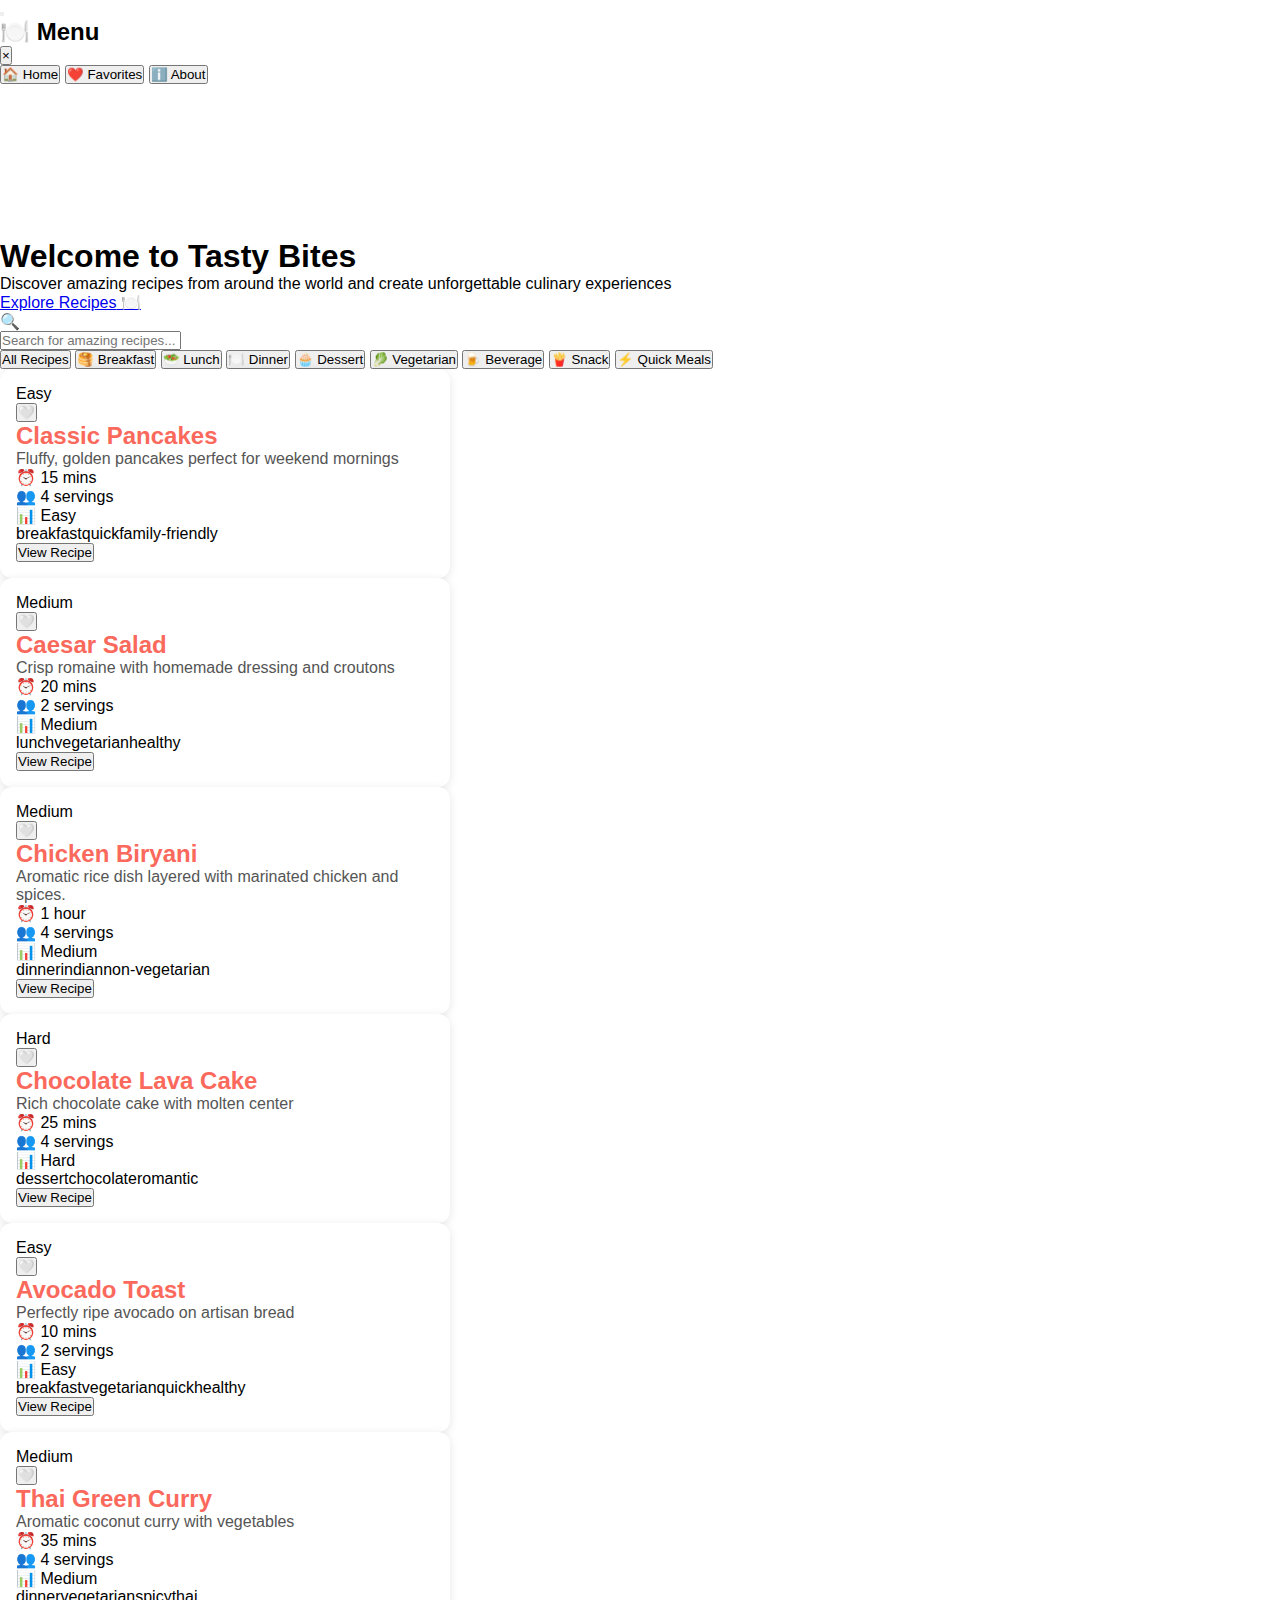
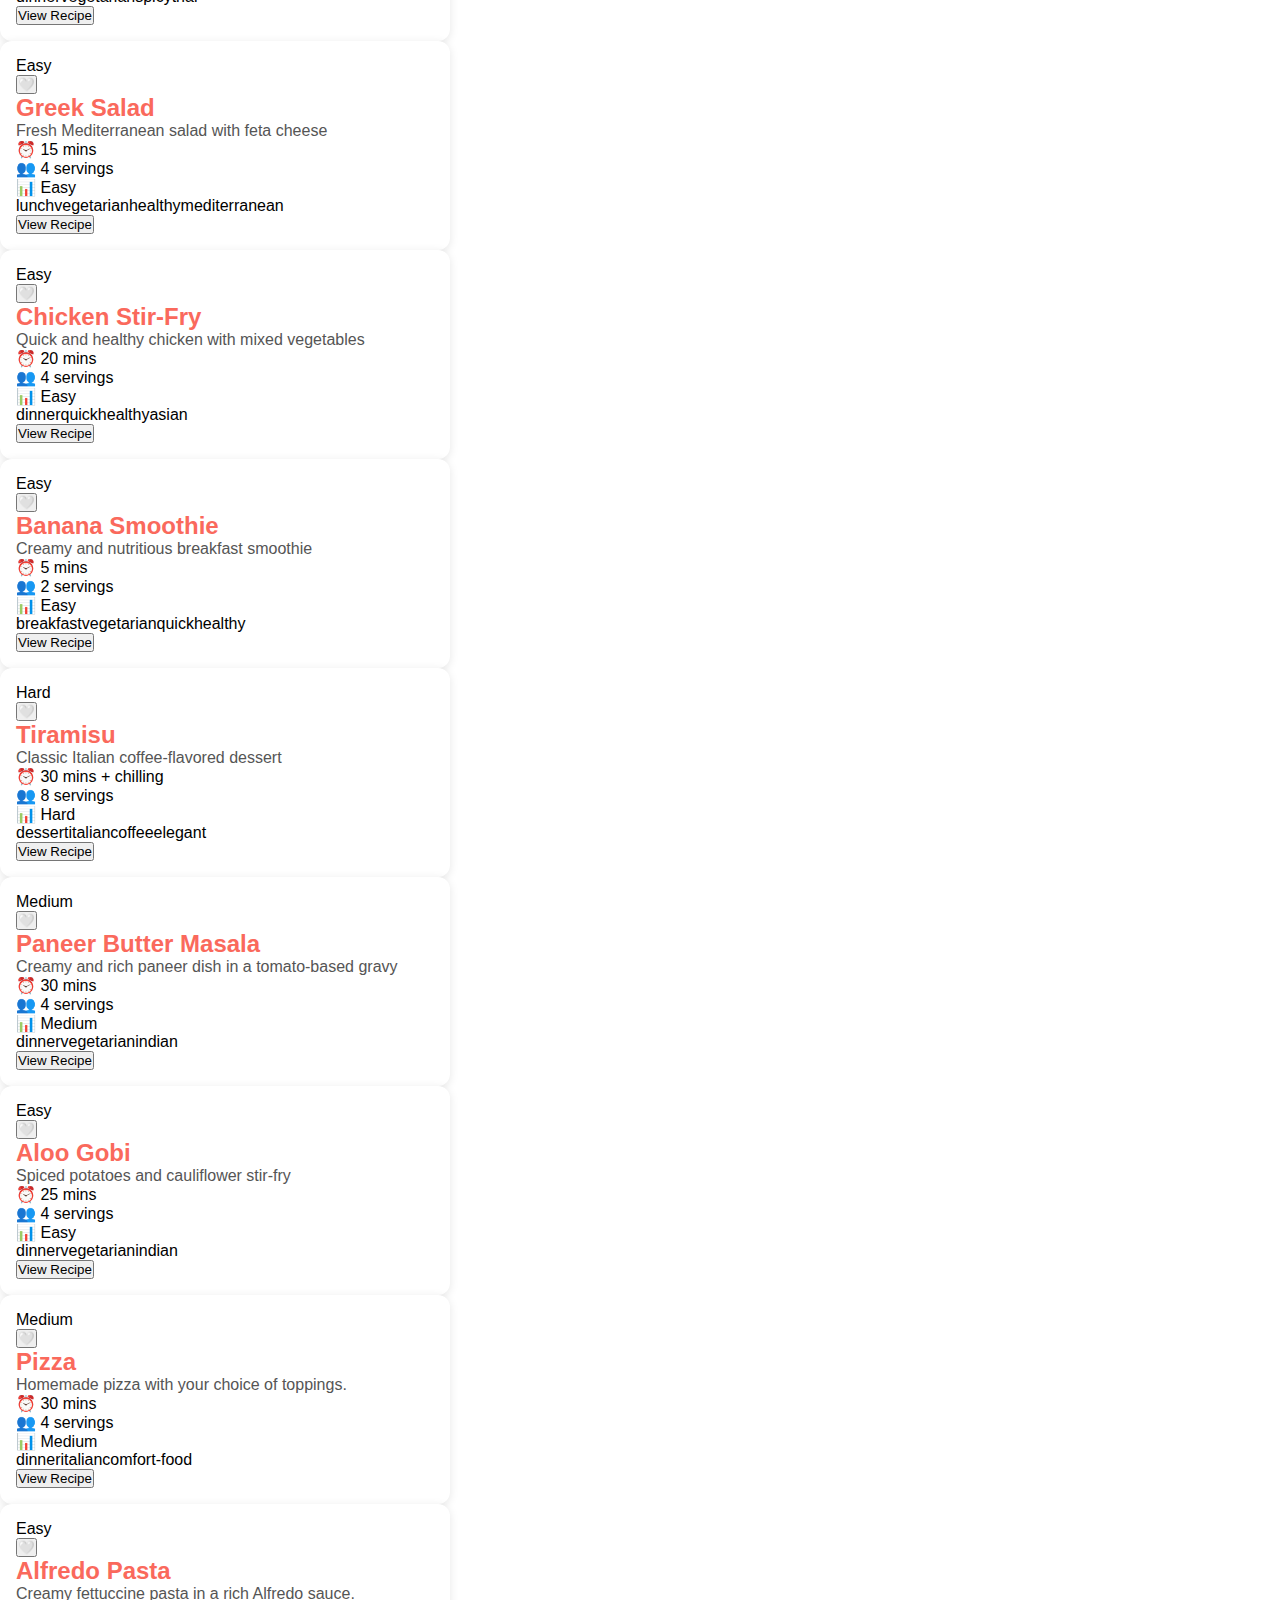
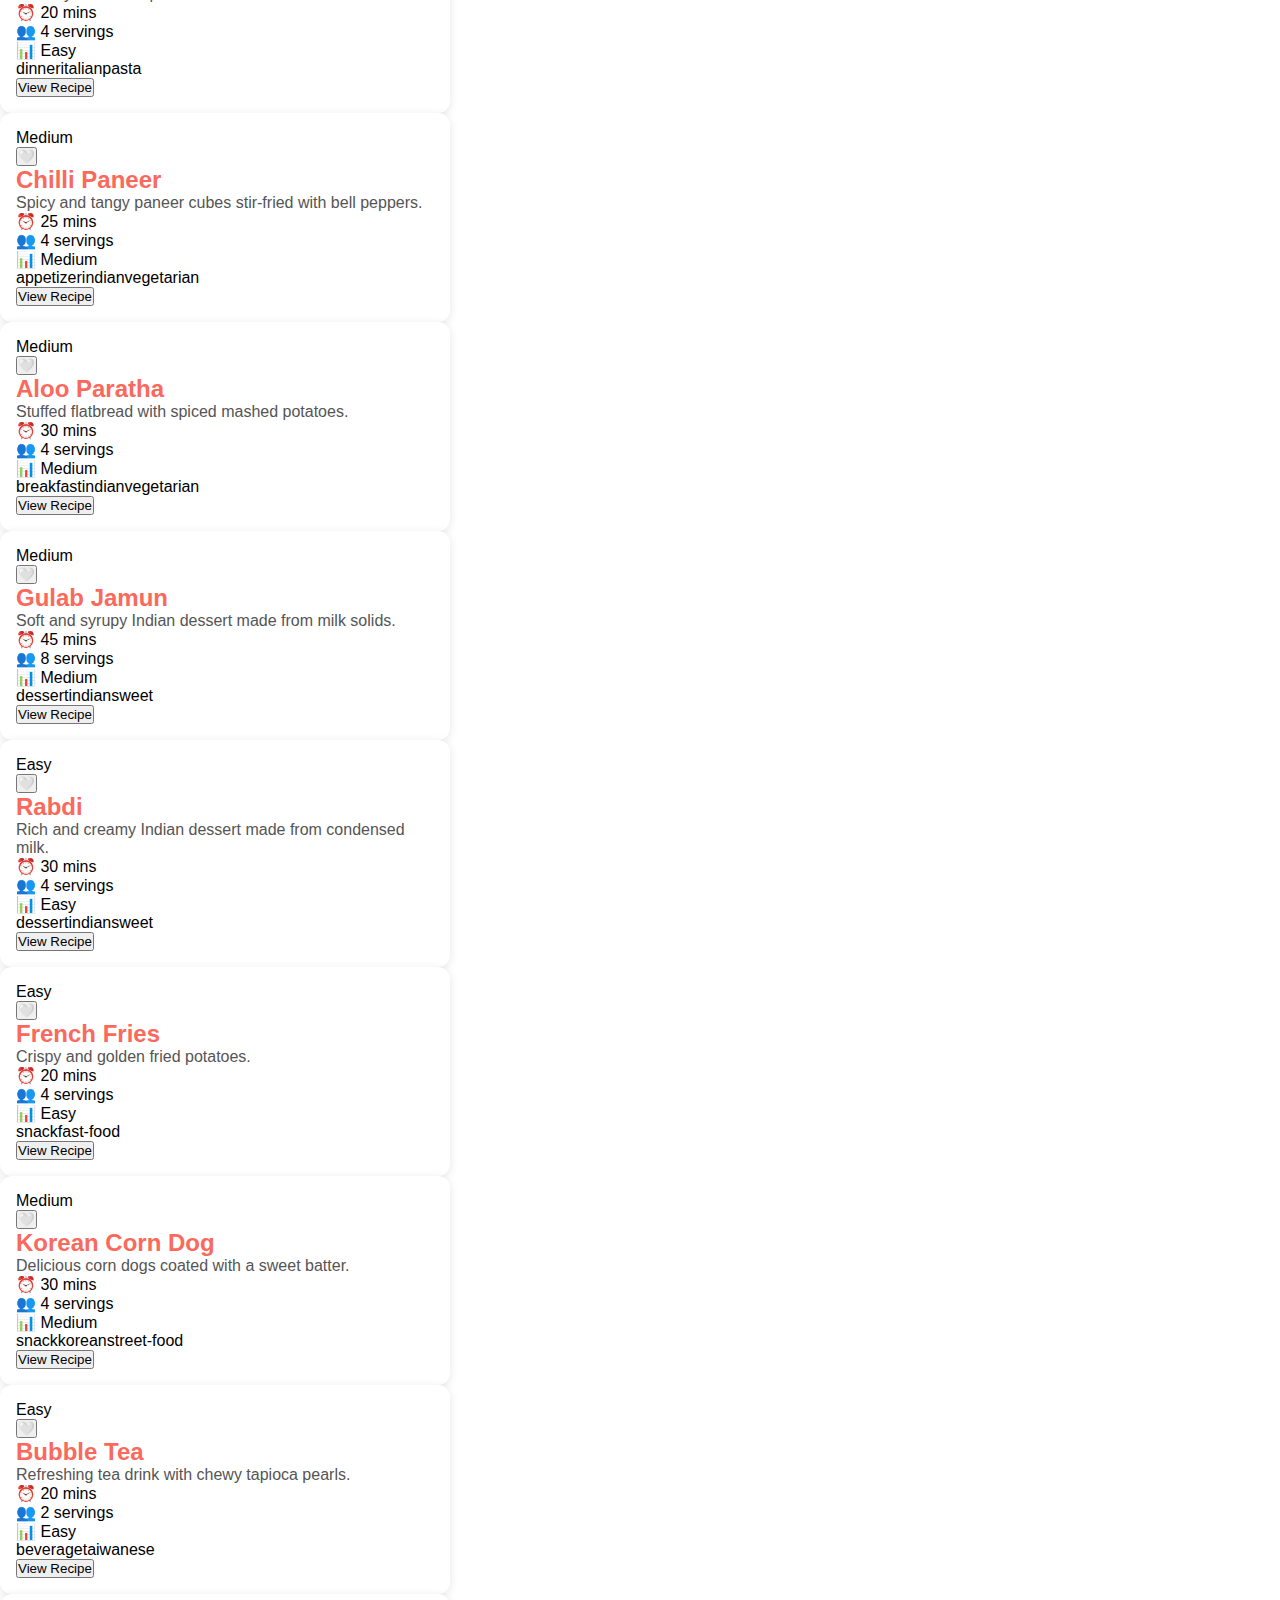
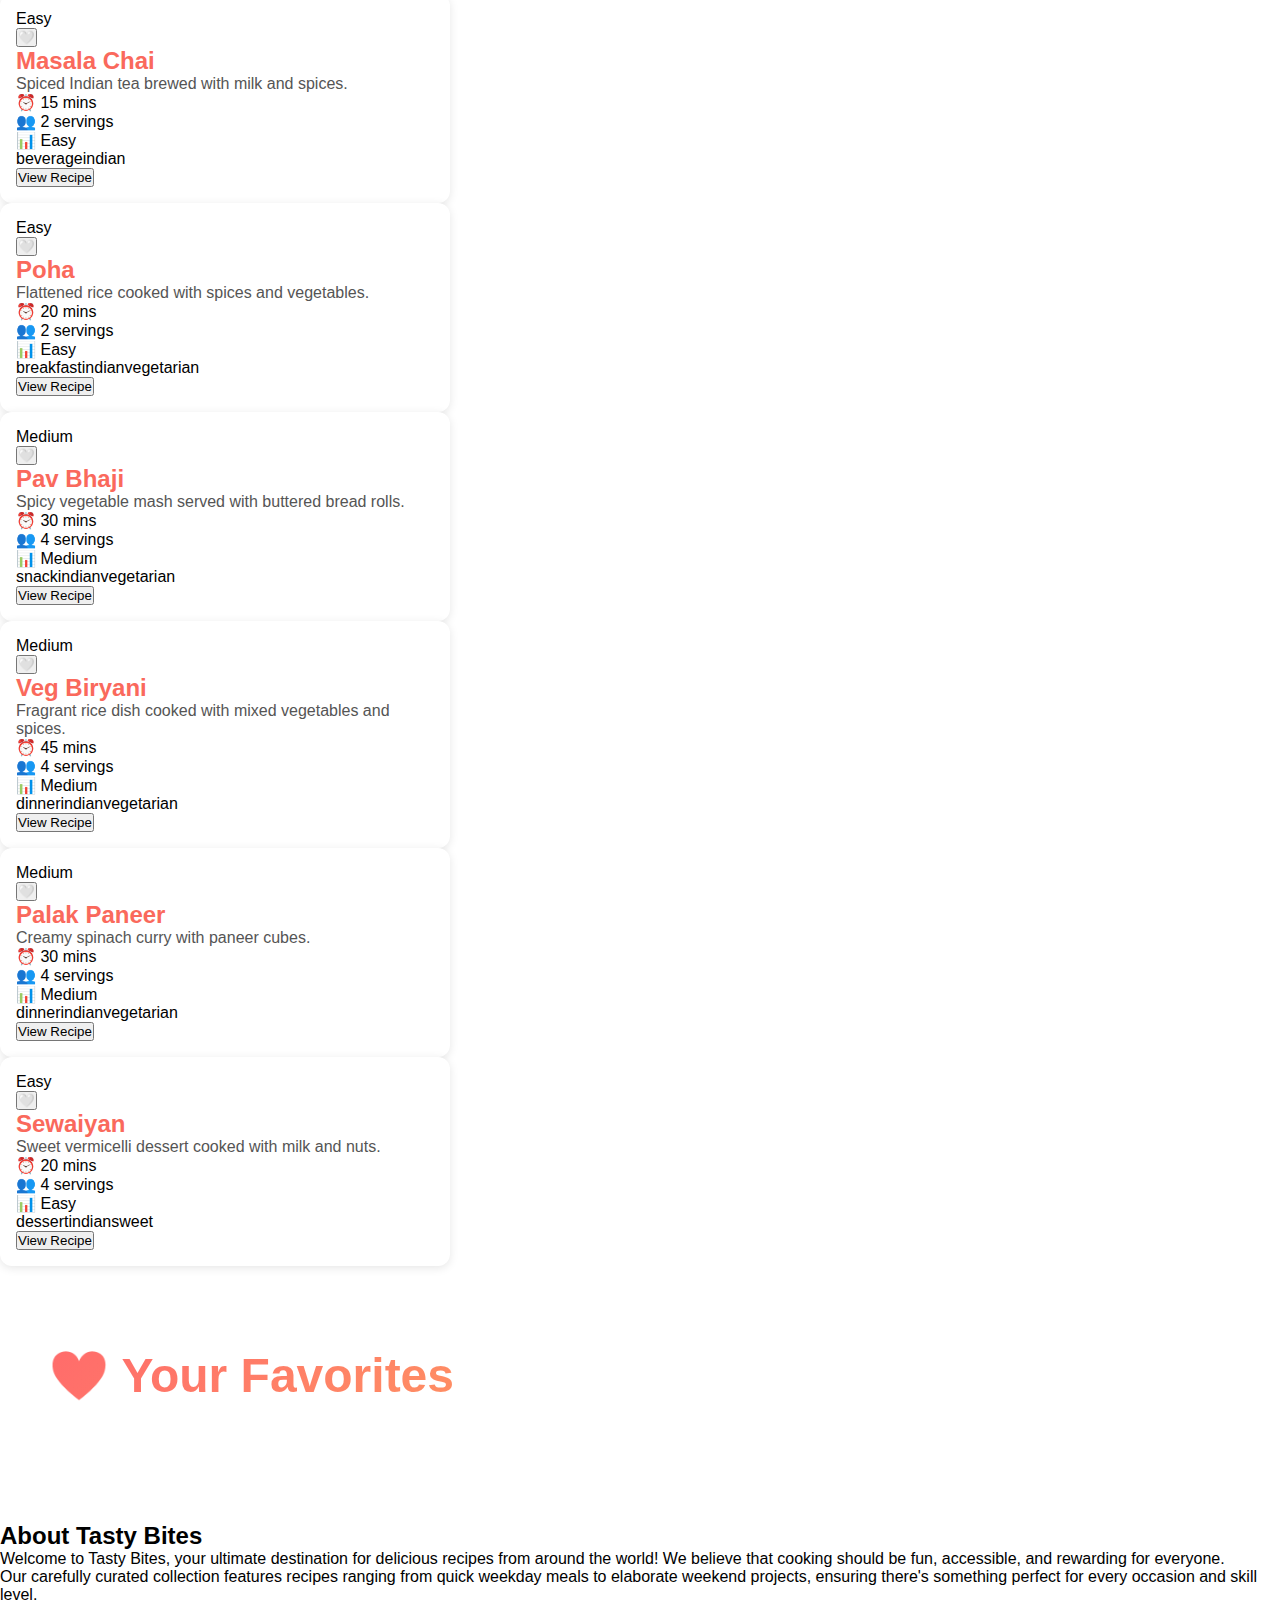
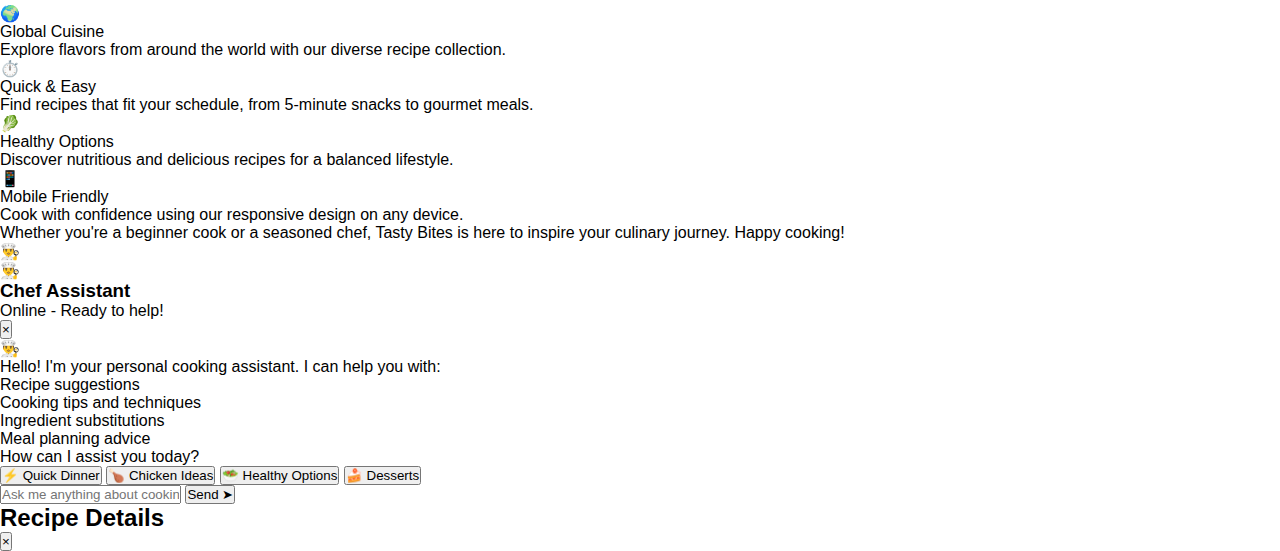
<file: index.html>
<!DOCTYPE html>
<html lang="en">
<head>
    <meta charset="UTF-8">
    <meta name="viewport" content="width=device-width, initial-scale=1.0">
    <title>Tasty Bites - Discover Amazing Recipes</title>
    <link rel="stylesheet" href="style.css" />
</head>
<body>
    <!-- Menu Toggle Button -->
    <button class="menu-toggle" onclick="toggleSidebar()">
        <div class="hamburger" id="hamburger">
            <span></span>
            <span></span>
            <span></span>
        </div>
    </button>

    <!-- Sidebar Overlay -->
    <div class="sidebar-overlay" id="sidebarOverlay" onclick="closeSidebar()"></div>

    <!-- Sidebar -->
    <nav class="sidebar" id="sidebar">
        <div class="sidebar-header">
            <h2 class="sidebar-logo">🍽️ Menu</h2>
            <button class="sidebar-close" onclick="closeSidebar()">&times;</button>
        </div>
        <div class="sidebar-menu">
            <button class="menu-item active" onclick="showSection('home')">
                <span class="menu-icon">🏠</span>
                <span>Home</span>
            </button>
            <button class="menu-item" onclick="showSection('favorites')">
                <span class="menu-icon">❤️</span>
                <span>Favorites</span>
            </button>
            <button class="menu-item" onclick="showSection('about')">
                <span class="menu-icon">ℹ️</span>
                <span>About</span>
            </button>
        </div>
    </nav>

    <!-- Home Section -->
    <div id="home" class="content-section active">
        <!-- Hero Section -->
        <section class="hero-section">
            <video class="hero-video" autoplay muted loop>
                <source src="https://cdn.pixabay.com/video/2020/09/21/48942-461292843_large.mp4" type="video/mp4">
            </video>
            <div class="hero-overlay"></div>
            <div class="hero-content">
                <h1 class="hero-title">Welcome to Tasty Bites</h1>
                <p class="hero-subtitle">Discover amazing recipes from around the world and create unforgettable culinary experiences</p>
                <a href="#recipes" class="hero-cta" onclick="scrollToRecipes()">
                    <span>Explore Recipes</span>
                    <span>🍽️</span>
                </a>
            </div>
            <!-- <div class="scroll-indicator">
                <div>Scroll to discover</div>
                <div style="font-size: 1.5rem; margin-top: 0.5rem;">↓</div>
            </div> -->
        </section>

        <!-- Recipes Section -->
        <div class="container" id="recipes">
            <div class="search-section">
                <div class="search-container">
                    <div class="search-icon">🔍</div>
                    <input type="text" class="search-input" placeholder="Search for amazing recipes..." id="searchInput">
                </div>
            </div>

            <div class="category-filters">
                <button class="category-btn active" data-category="all">All Recipes</button>
                <button class="category-btn" data-category="breakfast">🥞 Breakfast</button>
                <button class="category-btn" data-category="lunch">🥗 Lunch</button>
                <button class="category-btn" data-category="dinner">🍽️ Dinner</button>
                <button class="category-btn" data-category="dessert">🧁 Dessert</button>
                <button class="category-btn" data-category="vegetarian">🥬 Vegetarian</button>
                <button class="category-btn" data-category="beverage">🍺 Beverage</button>
                <button class="category-btn" data-category="snack">🍟 Snack</button>
                <button class="category-btn" data-category="quick">⚡ Quick Meals</button>
            </div>

            <div class="recipes-grid" id="recipesGrid">
                <!-- Recipe cards will be dynamically generated here -->
            </div>

            <div class="no-results" id="noResults" style="display: none;">
                <h3>No recipes found</h3>
                <p>Try adjusting your search or filters</p>
            </div>
        </div>
    </div>

    <!-- Favorites Section -->
    <div id="favorites" class="content-section">
        <div class="container">
            <div style="background: rgba(255, 255, 255, 0.05); backdrop-filter: blur(20px); border-radius: 24px; padding: 3rem; margin: 2rem 0; border: 1px solid rgba(255, 255, 255, 0.1);">
                <h1 style="font-size: 3rem; font-weight: 800; background: linear-gradient(135deg, #ff6b6b, #feca57); -webkit-background-clip: text; -webkit-text-fill-color: transparent; margin-bottom: 1rem;">❤️ Your Favorites</h1>
                <p style="color: rgba(255, 255, 255, 0.7); font-size: 1.1rem;">Your personally curated collection of amazing recipes</p>
            </div>
            <div class="recipes-grid" id="favoritesGrid">
                <!-- Favorite recipes will be shown here -->
            </div>
            <div class="no-results" id="noFavorites" style="display: none;">
                <h3>No favorites yet</h3>
                <p>Start adding recipes to your favorites by clicking the heart icon!</p>
            </div>
        </div>
    </div>

    <!-- About Section -->
    <div id="about" class="content-section">
        <div class="container">
            <div class="about-content">
                <h2>About Tasty Bites</h2>
                <p>Welcome to Tasty Bites, your ultimate destination for delicious recipes from around the world! We believe that cooking should be fun, accessible, and rewarding for everyone.</p>
                
                <p>Our carefully curated collection features recipes ranging from quick weekday meals to elaborate weekend projects, ensuring there's something perfect for every occasion and skill level.</p>

                <div class="feature-grid">
                    <div class="feature-card">
                        <div class="feature-icon">🌍</div>
                        <div class="feature-title">Global Cuisine</div>
                        <p>Explore flavors from around the world with our diverse recipe collection.</p>
                    </div>
                    <div class="feature-card">
                        <div class="feature-icon">⏱️</div>
                        <div class="feature-title">Quick & Easy</div>
                        <p>Find recipes that fit your schedule, from 5-minute snacks to gourmet meals.</p>
                    </div>
                    <div class="feature-card">
                        <div class="feature-icon">🥬</div>
                        <div class="feature-title">Healthy Options</div>
                        <p>Discover nutritious and delicious recipes for a balanced lifestyle.</p>
                    </div>
                    <div class="feature-card">
                        <div class="feature-icon">📱</div>
                        <div class="feature-title">Mobile Friendly</div>
                        <p>Cook with confidence using our responsive design on any device.</p>
                    </div>
                </div>

                <p>Whether you're a beginner cook or a seasoned chef, Tasty Bites is here to inspire your culinary journey. Happy cooking!</p>
            </div>
        </div>
    </div>

    <div class="floating-chef" onclick="toggleChefChat()">👨‍🍳</div>

    <!-- Chef Assistant Chat Panel -->
    <div class="chef-chat-panel" id="chefChatPanel">
        <div class="chat-header">
            <div class="chef-avatar">👨‍🍳</div>
            <div class="chef-info">
                <h3>Chef Assistant</h3>
                <p class="chef-status">Online - Ready to help!</p>
            </div>
            <button class="chat-close-btn" onclick="toggleChefChat()">&times;</button>
        </div>
        
        <div class="chat-messages" id="chatMessages">
            <div class="message chef-message">
                <div class="message-avatar">👨‍🍳</div>
                <div class="message-content">
                    <p>Hello! I'm your personal cooking assistant. I can help you with:</p>
                    <ul>
                        <li>Recipe suggestions</li>
                        <li>Cooking tips and techniques</li>
                        <li>Ingredient substitutions</li>
                        <li>Meal planning advice</li>
                    </ul>
                    <p>How can I assist you today?</p>
                </div>
            </div>
        </div>
        
        <div class="quick-actions">
            <button class="quick-action-btn" onclick="sendQuickMessage('I need a quick dinner recipe')">
                ⚡ Quick Dinner
            </button>
            <button class="quick-action-btn" onclick="sendQuickMessage('What can I make with chicken?')">
                🍗 Chicken Ideas
            </button>
            <button class="quick-action-btn" onclick="sendQuickMessage('Healthy meal suggestions')">
                🥗 Healthy Options
            </button>
            <button class="quick-action-btn" onclick="sendQuickMessage('Dessert recommendations')">
                🍰 Desserts
            </button>
        </div>
        
        <div class="chat-input-area">
            <input type="text" class="chat-input" id="chatInput" placeholder="Ask me anything about cooking..." maxlength="200">
            <button class="send-btn" onclick="sendMessage()">
                <span>Send</span>
                <span class="send-icon">➤</span>
            </button>
        </div>
    </div>

    <!-- Recipe Modal -->
    <div class="modal" id="recipeModal">
        <div class="modal-content">
            <div class="modal-header">
                <h2 id="modalTitle">Recipe Details</h2>
                <button class="close-btn" onclick="closeModal()">&times;</button>
            </div>
            <div class="modal-body" id="modalBody">
                <!-- Recipe details will be populated here -->
            </div>
        </div>
    </div>
    
    <script src="script.js"></script>
</body>
</html>
</file>
<file: style.css>
*{
    margin: 0;
    padding: 0;
    box-sizing: border-box;
}
html,body{
    width: 100%;
    height: 100%;
    font-family: 'Poppins', sans-serif;
}
#main{
    height: 100%;
    width: 100%;
    /* background-color: #f4f4f4; */
}
#nav{
    height: 12vh;
    width: 100%;
    /* background-color: aqua; */
    background-color: #fff3e0;
    display: flex;
    align-items: center;
    justify-content: space-between;
    padding: 2.5vw;
}
#logo{
    font-size: 2.4rem;
    font-family: 'Dancing Script', cursive;
    color: #fa695c;
}
#nav-list{
    display: flex;
    gap: 2.2vw;
}
#nav-list a {
  text-decoration: none;
  color: black;
  font-weight: 500;
}
#nav-list h4{
    font-size: 1.3rem;
    font-weight: 400;
}
#nav-list h4:hover{
    cursor: pointer;
    text-decoration: underline;
}
#header-section{
    height: 68vh;
    width: 100%;
    display: flex;
    align-items: center;
    justify-content: space-between;
    text-align: center;
    padding: 4.5rem 3rem;
    background: linear-gradient(to right, #fff3e0, #ffe0b2);
    color: #333;
}
#header-section h1{
    font-size: 3.5rem;
    margin-bottom: 0.8rem;
    font-family: 'Playfair Display', serif;
}
#header-section p{
    font-size: 1.4rem;
    color: #555;
} 
#recipe-info{
    max-width: 50%;
}
#recipe-img{
    max-width: 45%;
    border-radius: 1.2rem;
    margin: auto;
}
#ingredient-section{
    padding: 3rem;
    background-color: #fff8f1;
}
#ingredient-section h2{
    font-size: 2.5vw;
    margin-bottom: 1rem;
    color: #d35400;
    text-align: center;
}
#ingredient-section ul{
    font-size: 1vw;
    color: #333;
    /* list-style-type: disc; */
    columns: 2;
    column-gap: 2rem;
    list-style-position: inside;
}
#ingredient{
    font-size: 1rem;
    margin-top: 2rem;
    color: #444;
}
#button{
    font-weight: bold;
    cursor: pointer;
}

#more-recipe{
    padding: 2rem;
    background-color: #fff3e0;
    text-align: center;
}
#more-recipe h2{
    font-size: 2.5rem;
    color: #d35400;
    margin-bottom: 1.5rem;
}
.recipe-container{
    display: flex;
    align-items: center;
    /* flex-wrap: wrap; */
    justify-content: center;
    gap: 6rem;
}
.recipe-card{
    width: 450px;
    border-radius: 12px;
    background-color: #fff;
    box-shadow: 0 2px 10px rgba(0,0,0,0.1);
    padding: 1rem;
    /* transition: transform 0.2s; */
}
.recipe-card img{
    width: 100%;
    object-fit: cover;
    border-radius: 10px;
    height: 300px;
}
.recipe-card h3{
    color: #fa695c;
    font-size: 1.5rem;
}
.recipe-card a{
    text-decoration: none;
    color: #fa695c;
}
.recipe-card p{
    color: #555;
    font-size: 1rem;
}
.recipe-card:hover{
    transform: translateY(-8px);
    cursor: pointer;
}
#faq-section{
    padding: 3rem;
    /* text-align: left;   */
    background-color: #fff8f1;
    color: #333;
}
#faq-section h2{
    text-align: center;
    color: #d35400;
    font-size: 2.5rem;
    margin-bottom: 2rem;
}
.faq-list {
    margin-bottom: 1.7rem;
}
.faq-list h4 {
    font-size: 1.4rem;
    margin-bottom: 0.5rem;
    color: #fa695c;
}
.faq-list p {
    font-size: 1.2rem;
    margin-left: 1rem;
    color: #555;
}
#footer{
    background-color: #fff3e0;
    text-align: center;
    padding: 2rem 3rem;
    font-size: 1.2rem;
}
#footer-container{
    display: flex;
    /* align-items: center; */
    /* flex-wrap: wrap; */
    justify-content: space-between;
    padding-bottom: 2rem;

}
#footer-left h2{
    color: #fa695c;
    font-family: 'Dancing Script', cursive;
    font-size: 2rem;
    margin-bottom: 0.5rem;
}

#footer-middle h4, #footer-right h4{
    font-size: 1.4rem;
    margin-bottom: 0.8rem;
}
#footer-middle ul{
    list-style: none;
}
#footer-middle ul li{
    cursor: pointer;
    margin-bottom: 0.5rem;
}
#footer-middle ul li:hover{
    text-decoration: underline;
}
#footer-middle a {
  text-decoration: none;
  color: black;
  font-weight: 500;
}
#footer-right h4{
    margin-right: 1.5rem;
}
.social-icons i {
    font-size: 1.5rem;
    margin-right: 1rem;
    cursor: pointer;
    color: #fa695c;
}
.social-icons i:hover {
    color: #d35400;
}
.footer-bottom {
    text-align: center;
    /* margin-top: 1rem; */
    font-size: 0.9rem;
    color: #777;
}
.footer-bottom p{
    margin-top: 1rem;
}
@media (max-width: 600px) {
    #nav {
        flex-direction: column;
    }

    #nav-list {
        flex-direction: row;
        flex-wrap: wrap;
        align-items: center;
        gap: 1.8rem;
        margin-top: 0.8rem;
    }

    #header-section {
        flex-direction: column;
        padding: 2rem 1.5rem;
        height: auto;
        text-align: center;
    }

    #recipe-info,
    #recipe-img {
        max-width: 100%;
    }

    #recipe-img {
        margin-top: 1.5rem;
    }

    #ingredient-section ul {
        columns: 1;
        font-size: 1rem;
    }

    .recipe-container {
        flex-direction: column;
        gap: 2rem;
    }

    .recipe-card {
        width: 100%;
        max-width: 90%;
    }

    #footer-container {
        flex-direction: column;
        text-align: center;
        gap: 2rem;
    }

    #footer-middle ul {
        padding: 0;
    }

    .social-icons {
        justify-content: center;
    }

    #faq-section h2 {
        font-size: 2rem;
    }

    .faq-list h4 {
        font-size: 1.2rem;
    }

    .faq-list p {
        font-size: 1rem;
    }
}
</file>
